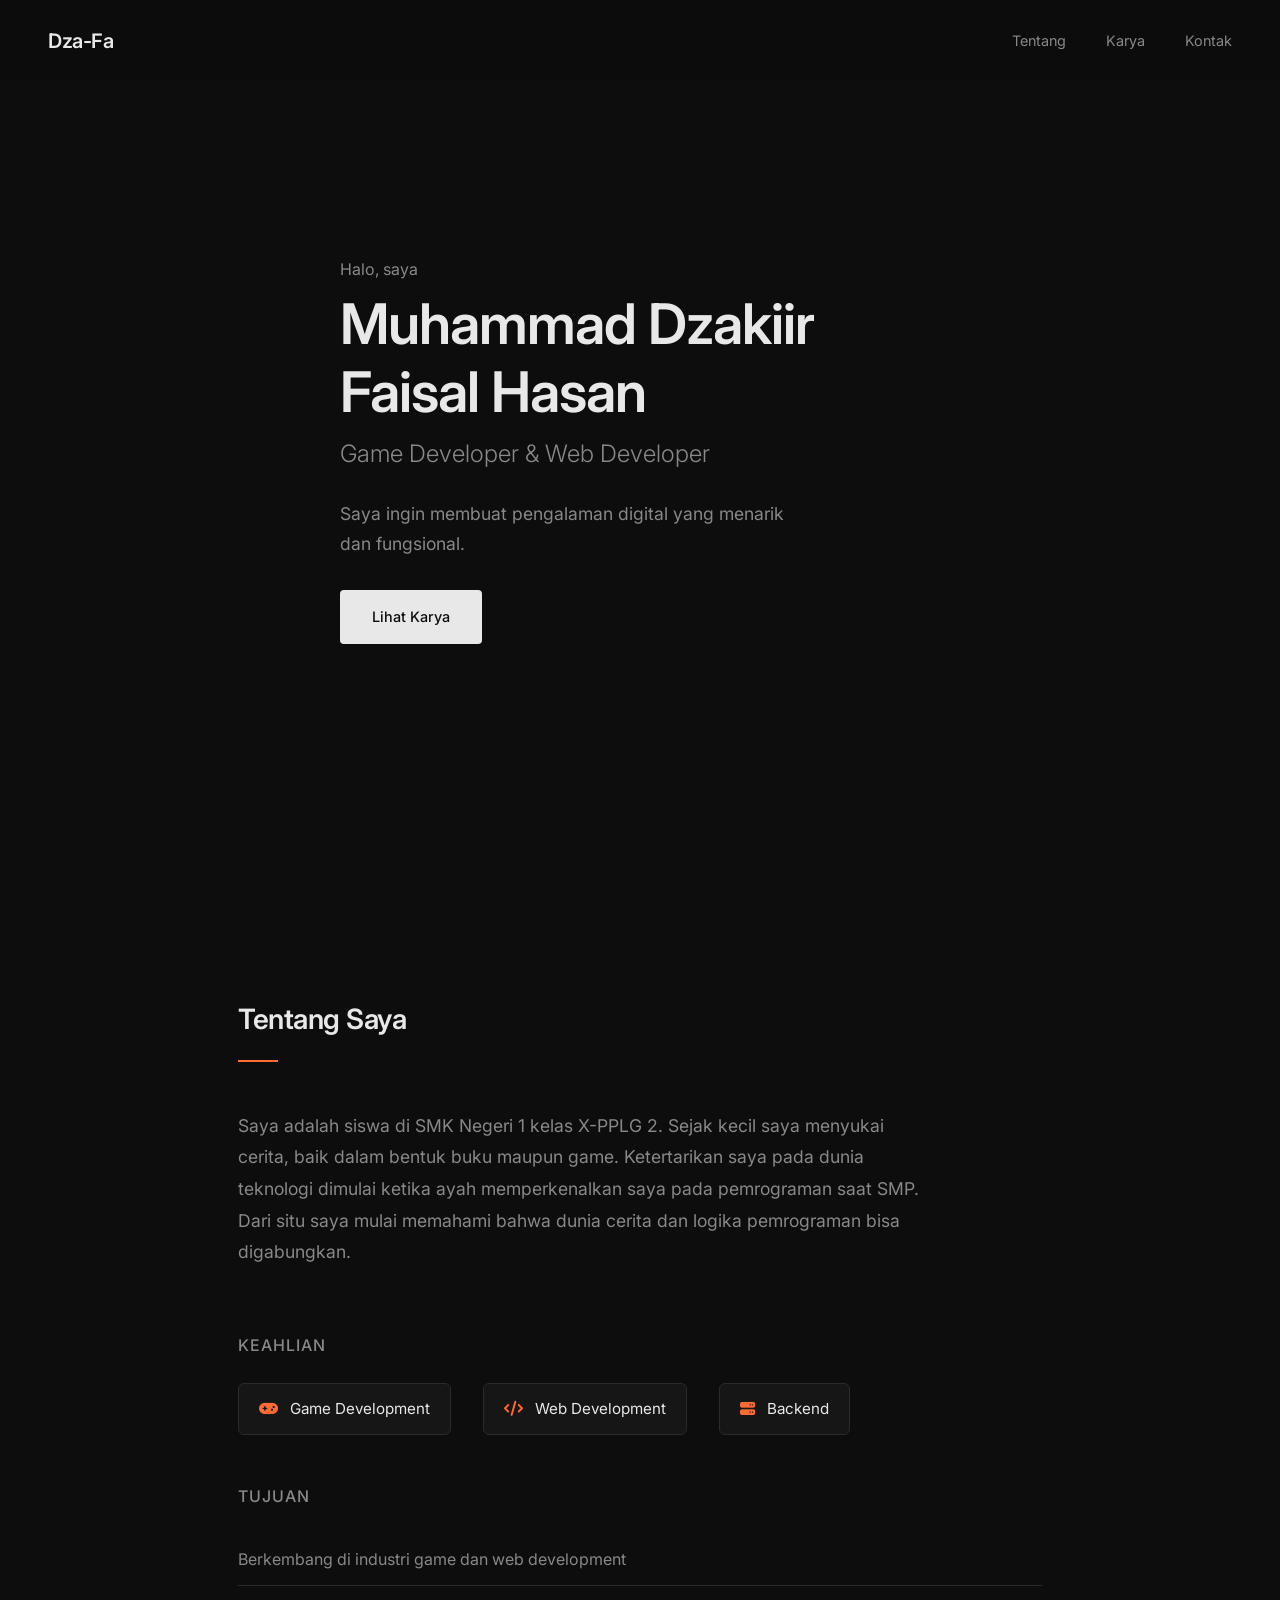
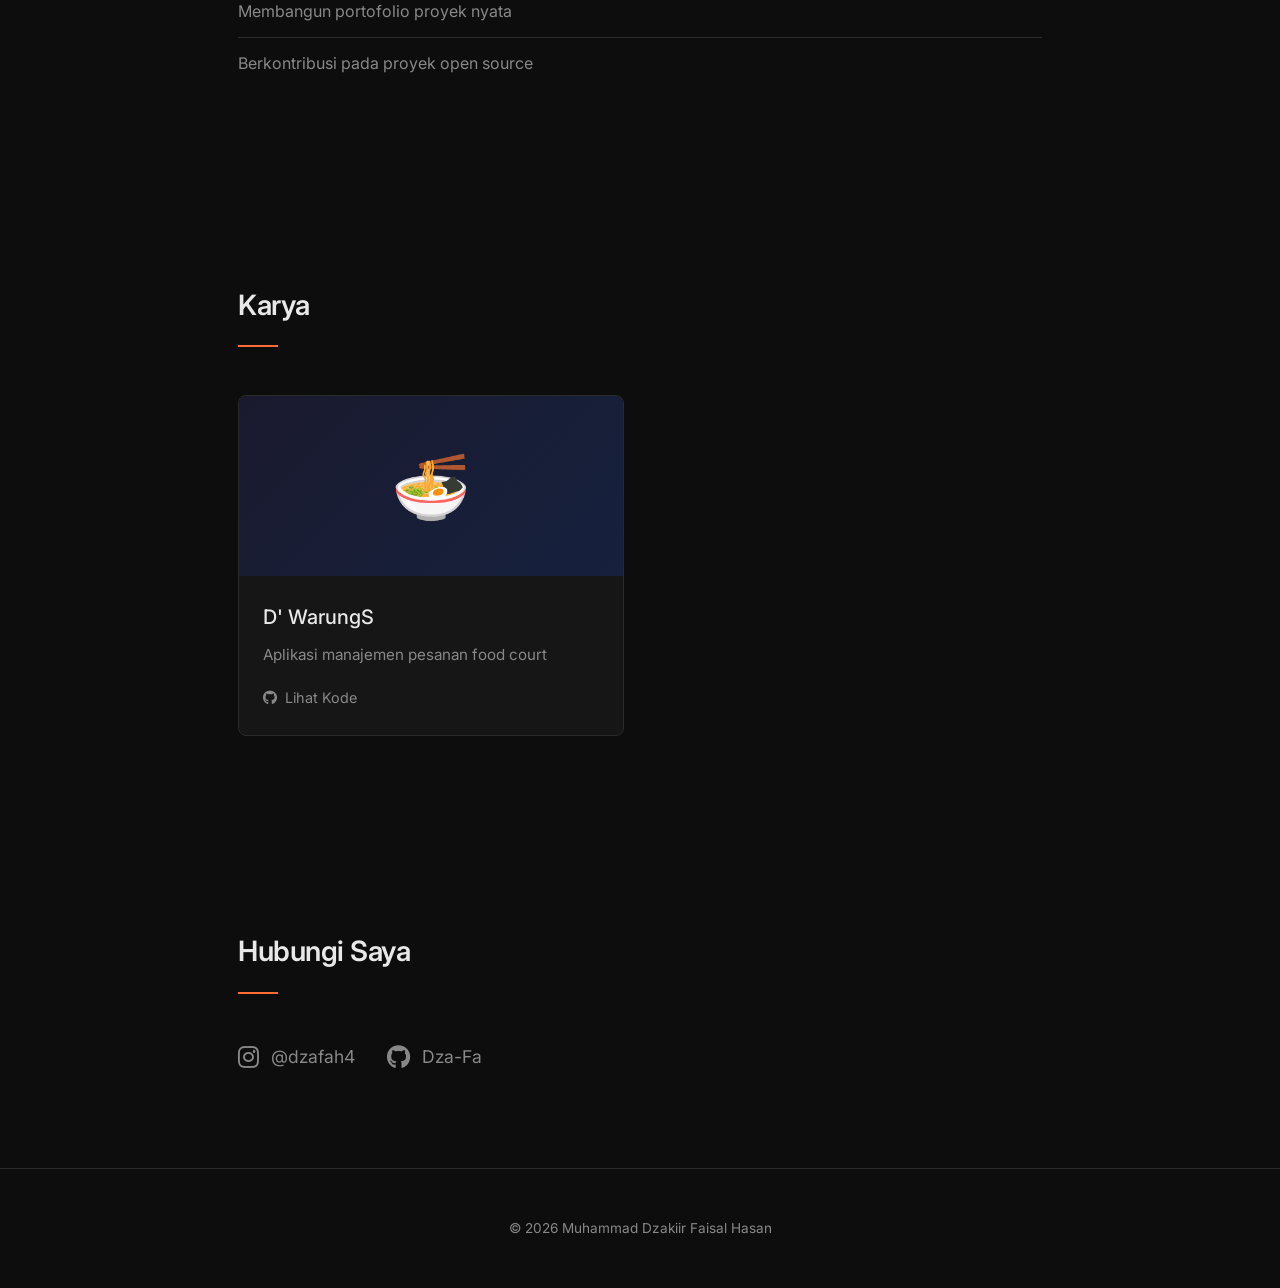
<file: dzakir/index.htm>
<!DOCTYPE html>
<html lang="id">
<head>
    <meta charset="UTF-8">
    <meta name="viewport" content="width=device-width, initial-scale=1.0">
    <title>Muhammad Dzakiir Faisal Hasan - Portfolio</title>
    <link rel="preconnect" href="https://fonts.googleapis.com">
    <link rel="preconnect" href="https://fonts.gstatic.com" crossorigin>
    <link href="https://fonts.googleapis.com/css2?family=Inter:wght@300;400;500;600&display=swap" rel="stylesheet">
    <link rel="stylesheet" href="https://cdnjs.cloudflare.com/ajax/libs/font-awesome/6.5.1/css/all.min.css">
    <link rel="stylesheet" href="style.css">
</head>
<body>
    <nav class="navbar">
        <a href="#hero" class="nav-logo">Dza-Fa</a>
        <ul class="nav-menu">
            <li><a href="#about">Tentang</a></li>
            <li><a href="#work">Karya</a></li>
            <li><a href="#contact">Kontak</a></li>
        </ul>
        <div class="nav-toggle" id="nav-toggle">
            <i class="fas fa-bars"></i>
        </div>
    </nav>

    <main>
        <section id="hero" class="hero">
            <div class="hero-content">
                <p class="hero-greeting">Halo, saya</p>
                <h1 class="hero-name">Muhammad Dzakiir Faisal Hasan</h1>
                <p class="hero-role">Game Developer & Web Developer</p>
                <p class="hero-desc">Saya ingin membuat pengalaman digital yang menarik dan fungsional.</p>
                <a href="#work" class="btn-primary">Lihat Karya</a>
            </div>
        </section>

        <section id="about" class="section">
            <h2 class="section-title">Tentang Saya</h2>
            <div class="about-content">
                <p>Saya adalah siswa di SMK Negeri 1 kelas X-PPLG 2. Sejak kecil saya menyukai cerita, baik dalam bentuk buku maupun game. Ketertarikan saya pada dunia teknologi dimulai ketika ayah memperkenalkan saya pada pemrograman saat SMP. Dari situ saya mulai memahami bahwa dunia cerita dan logika pemrograman bisa digabungkan.</p>
            </div>

            <div class="skills-section">
                <h3 class="skills-title">Keahlian</h3>
                <div class="skills-grid">
                    <div class="skill-item">
                        <i class="fas fa-gamepad"></i>
                        <span>Game Development</span>
                    </div>
                    <div class="skill-item">
                        <i class="fas fa-code"></i>
                        <span>Web Development</span>
                    </div>
                    <div class="skill-item">
                        <i class="fas fa-server"></i>
                        <span>Backend</span>
                    </div>
                </div>
            </div>

            <div class="goals-section">
                <h3 class="goals-title">Tujuan</h3>
                <ul class="goals-list">
                    <li>Berkembang di industri game dan web development</li>
                    <li>Membangun portofolio proyek nyata</li>
                    <li>Berkontribusi pada proyek open source</li>
                </ul>
            </div>
        </section>

        <section id="work" class="section">
            <h2 class="section-title">Karya</h2>
            <div class="work-grid">
                <article class="work-card">
                    <div class="work-image">
                        <span class="work-icon">🍜</span>
                    </div>
                    <div class="work-info">
                        <h3>D' WarungS</h3>
                        <p>Aplikasi manajemen pesanan food court</p>
                        <a href="https://github.com/Dza-Fa/D-WarungS.git" class="work-link" target="_blank">
                            <i class="fab fa-github"></i> Lihat Kode
                        </a>
                    </div>
                </article>
            </div>
        </section>

        <section id="contact" class="section">
            <h2 class="section-title">Hubungi Saya</h2>
            <div class="contact-links">
                <a href="https://www.instagram.com/dzafah4" class="contact-item" target="_blank">
                    <i class="fab fa-instagram"></i>
                    <span>@dzafah4</span>
                </a>
                <a href="https://github.com/Dza-Fa" class="contact-item" target="_blank">
                    <i class="fab fa-github"></i>
                    <span>Dza-Fa</span>
                </a>
            </div>
        </section>
    </main>

    <footer class="footer">
        <p>&copy; 2026 Muhammad Dzakiir Faisal Hasan</p>
    </footer>

    <script src="script.js"></script>
</body>
</html>
</file>
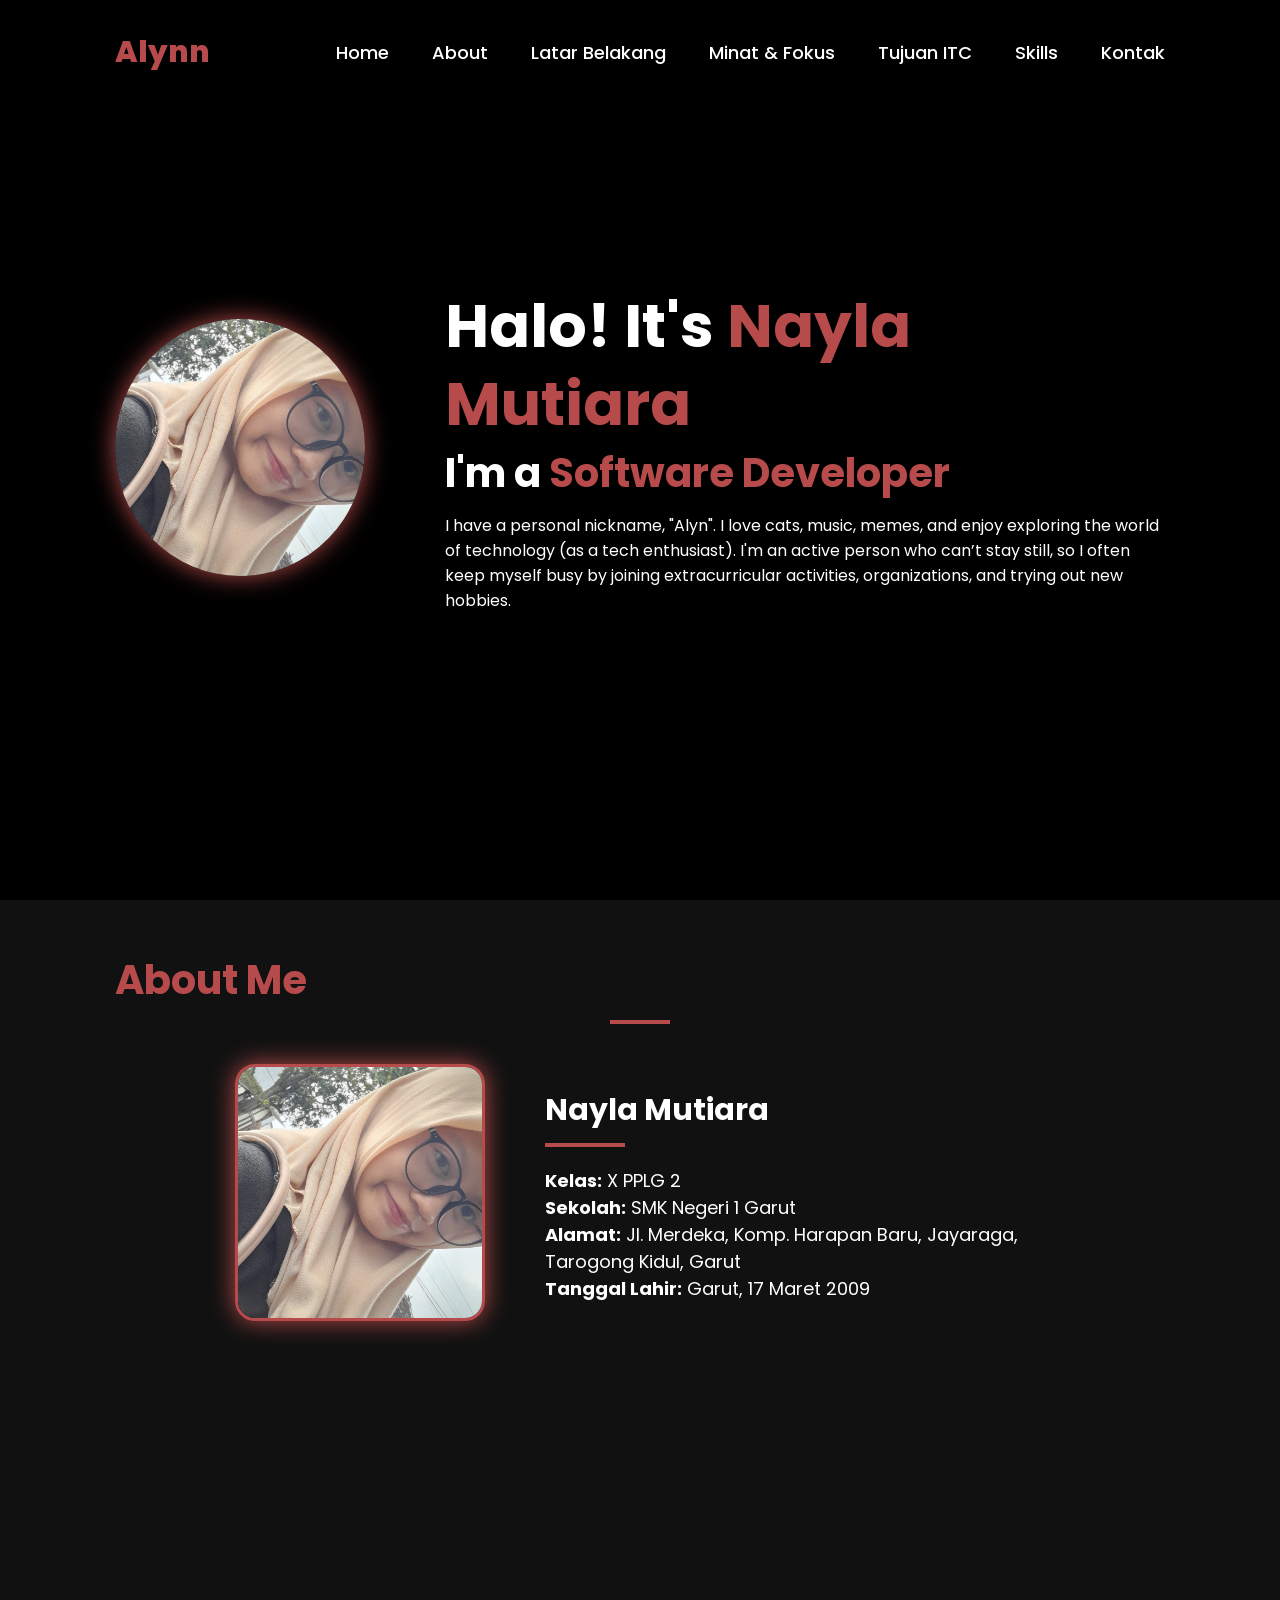
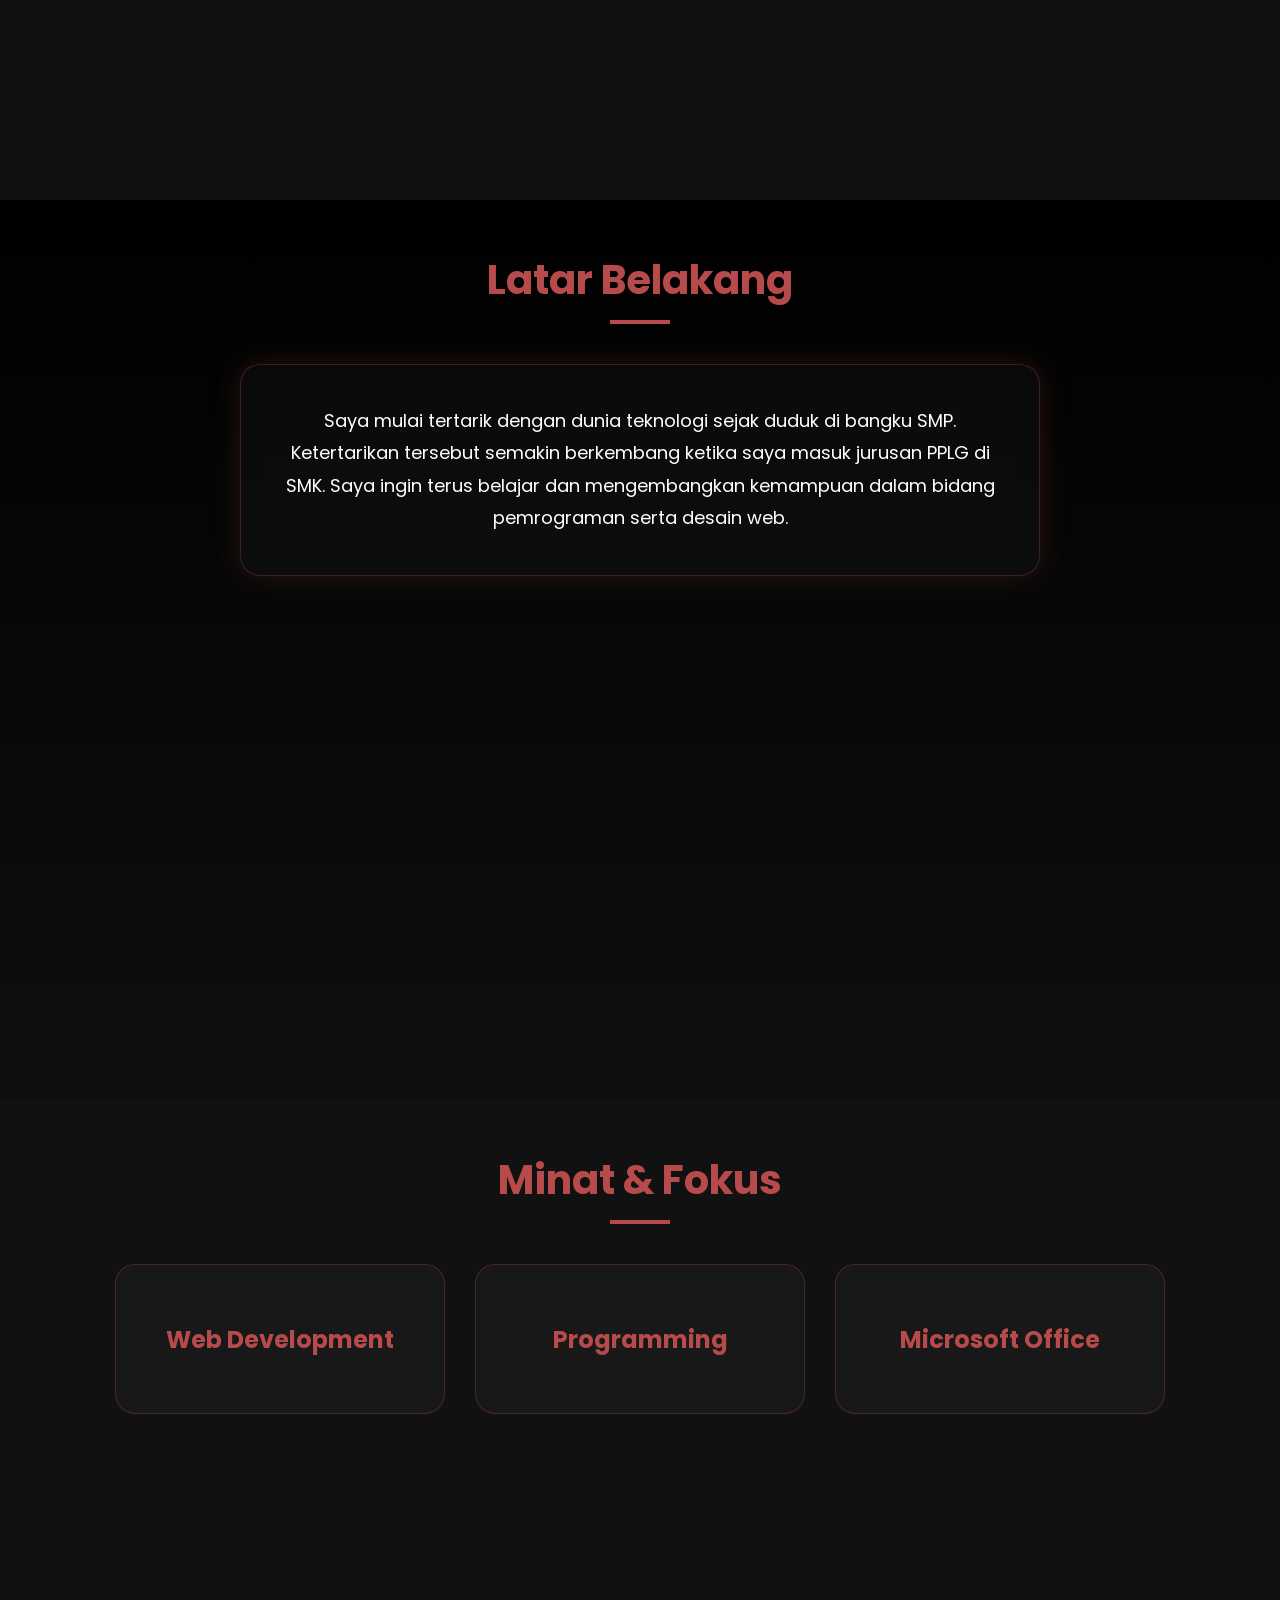
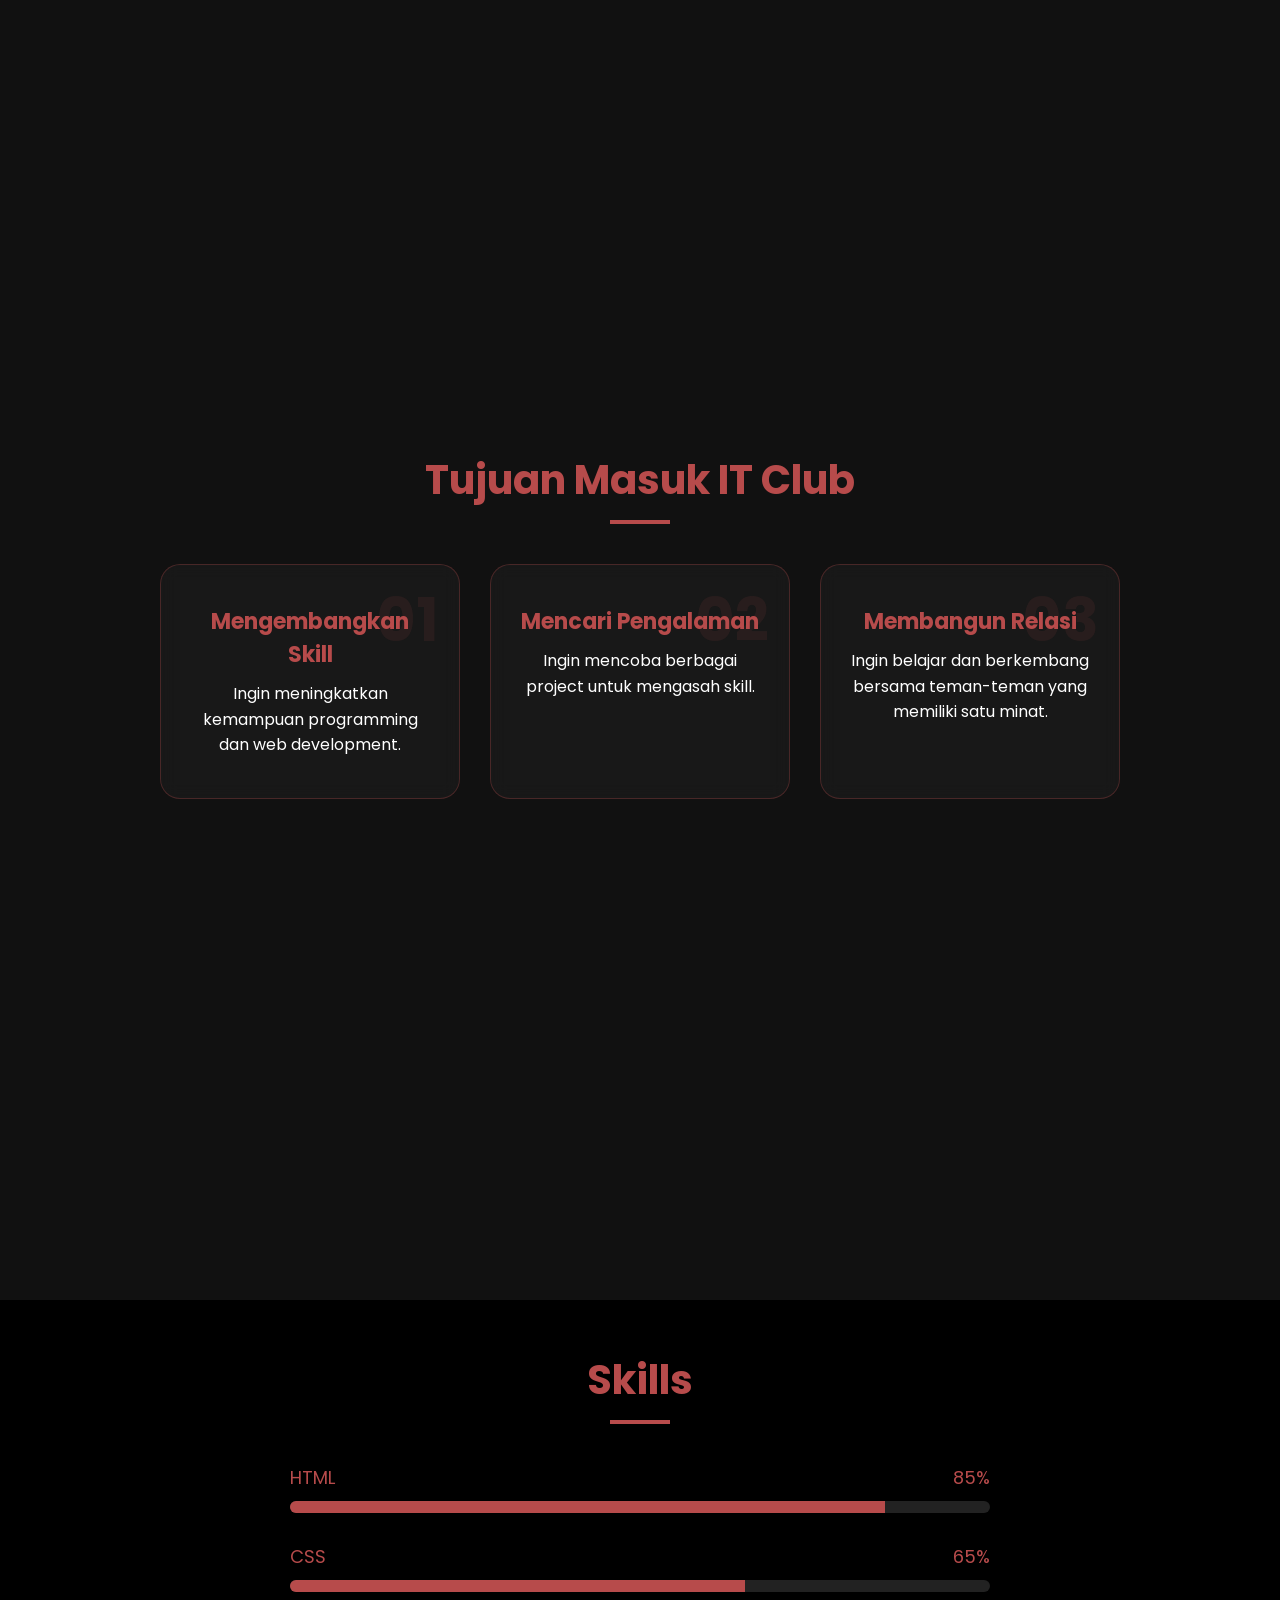
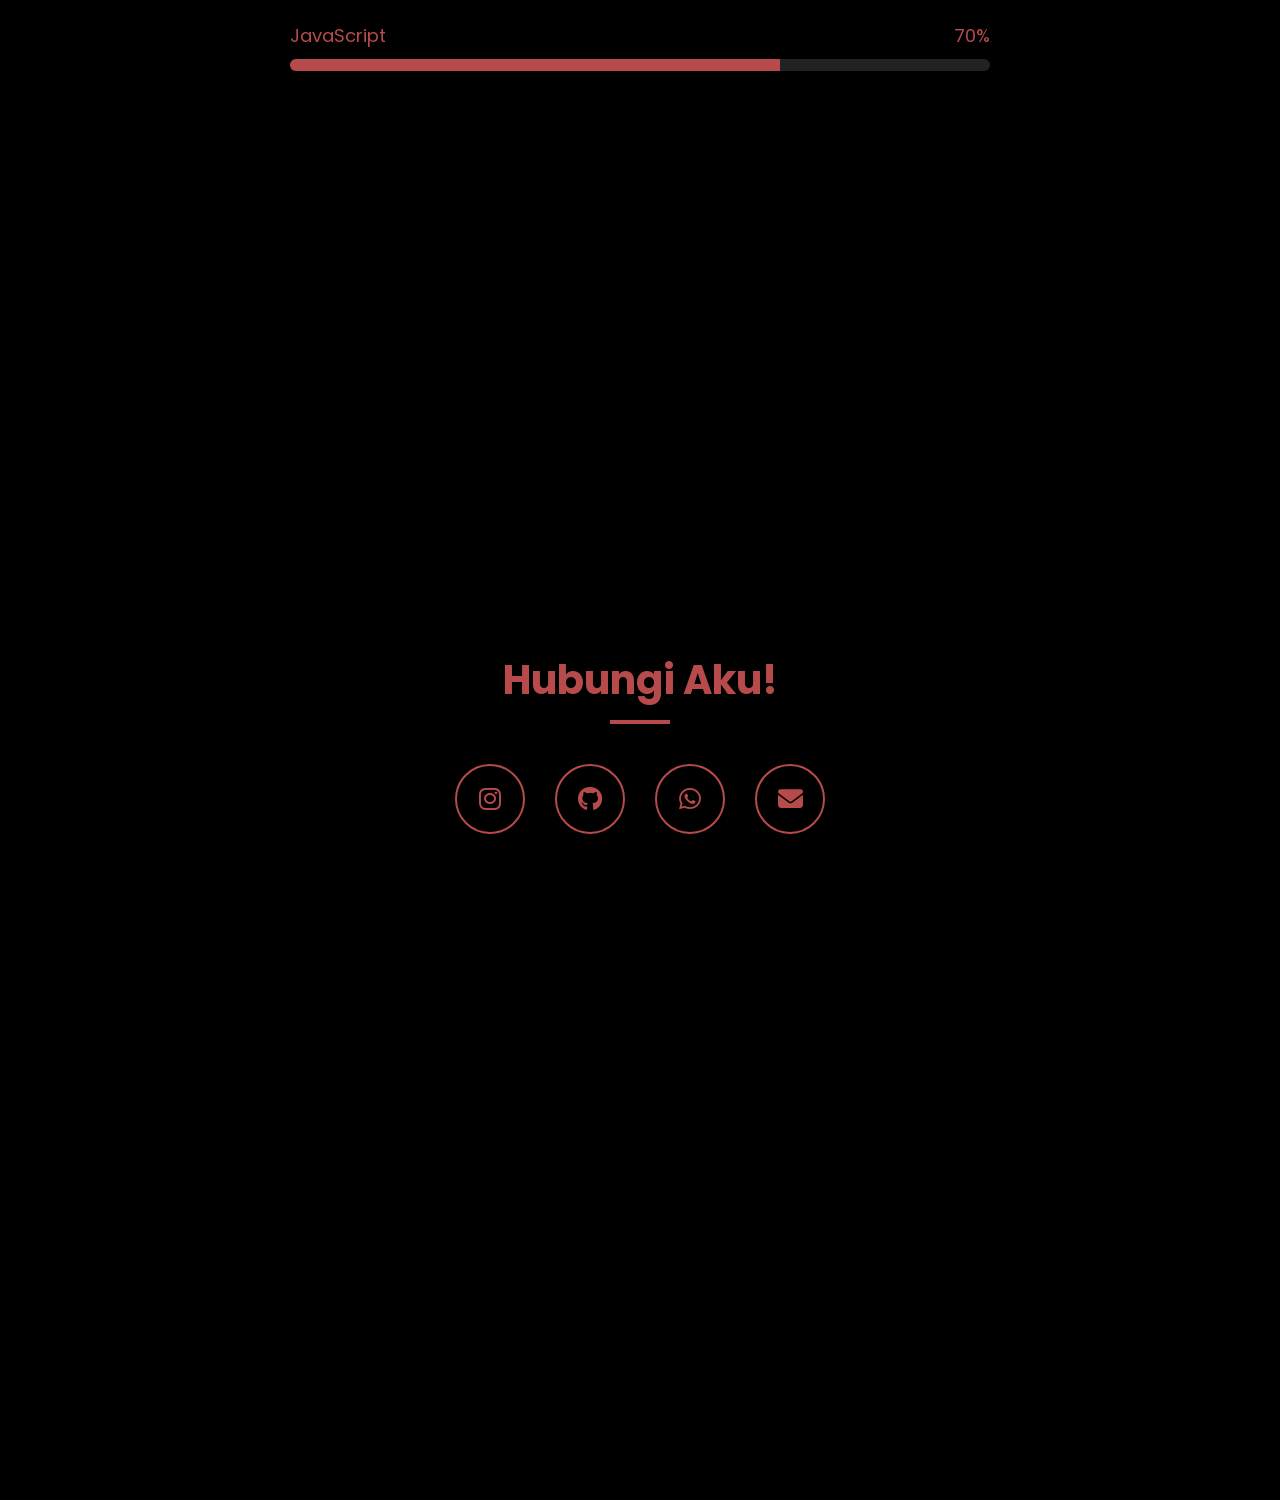
<file: nayla/index.html>
<!DOCTYPE html>
<html lang="id">
<head>
    <meta charset="UTF-8">
    <meta name="viewport" content="width=device-width, initial-scale=1.0">
   
    <link rel="stylesheet" href="https://cdnjs.cloudflare.com/ajax/libs/font-awesome/6.5.0/css/all.min.css">
    <link rel="stylesheet" href="style.css">
    <title>Porto Web</title>
</head>
<body>
    <header>
        <a href="#" class="logo">Alynn</a>
        <nav>
            <a href="#" class="active">Home</a>
            <a href="#biodata" >About</a>
            <a href="#latar" >Latar Belakang</a>
            <a href="#minat" >Minat & Fokus</a>
            <a href="#tujuan" >Tujuan ITC</a>
            <a href="#skills" >Skills</a>
            <a href="#kontak" >Kontak</a>
        </nav>
    </header>

    <section class="home">
        <div class="home-img">
            <img src="main.jpg" alt="foto">
        </div>
        <div class="home-content">
            <h1>Halo! It's <span>Nayla Mutiara</span></h1>
            <h3 class="typing-text">I'm a <span></span></h3>
            <p>I have a personal nickname, "Alyn". I love cats, music, memes,
        and enjoy exploring the world of technology (as a tech enthusiast).
        I'm an active person who can’t stay still, so I often keep myself busy
        by joining extracurricular activities, organizations,
        and trying out new hobbies.</p>
        </div>
    </section>

    <section class="biodata" id="biodata">
    <h2 class="section-title">About Me</h2>

    <div class="biodata-wrapper">

        <div class="biodata-image">
            <img src="main.jpg" alt="foto">
        </div>

        <div class="biodata-content">
            <h3>Nayla Mutiara</h3>
            <div class="line"></div>

            <p><strong>Kelas:</strong> X PPLG 2</p>
            <p><strong>Sekolah:</strong> SMK Negeri 1 Garut</p>
            <p><strong>Alamat:</strong> Jl. Merdeka, Komp. Harapan Baru, Jayaraga, Tarogong Kidul, Garut</p>
            <p><strong>Tanggal Lahir:</strong> Garut, 17 Maret 2009</p>
        </div>

    </div>
</section>

<section class="latar" id="latar">
    <h2 class="section-title">Latar Belakang</h2>

    <div class="latar-content">
        <p>
            Saya mulai tertarik dengan dunia teknologi sejak duduk di bangku SMP.
            Ketertarikan tersebut semakin berkembang ketika saya masuk jurusan
            PPLG di SMK. Saya ingin terus belajar dan mengembangkan kemampuan
            dalam bidang pemrograman serta desain web.
        </p>
    </div>
</section>

<section class="minat" id="minat">
    <h2 class="section-title">Minat & Fokus</h2>
    <div class="minat-container">

        <div class="minat-card">
            <h3>Web Development</h3>
        </div>

        <div class="minat-card">
            <h3>Programming</h3>
        </div>

        <div class="minat-card">
            <h3>Microsoft Office</h3>
        </div>

    </div>
</section>

<section class="tujuan" id="tujuan">
    <h2 class="section-title">Tujuan Masuk IT Club</h2>
    <div class="tujuan-container">

        <div class="tujuan-card">
            <span class="number">01</span>
            <h3>Mengembangkan Skill</h3>
            <p>Ingin meningkatkan kemampuan programming dan web development.</p>
        </div>

        <div class="tujuan-card">
            <span class="number">02</span>
            <h3>Mencari Pengalaman</h3>
            <p>Ingin mencoba berbagai project untuk mengasah skill.</p>
        </div>

        <div class="tujuan-card">
            <span class="number">03</span>
            <h3>Membangun Relasi</h3>
            <p>Ingin belajar dan berkembang bersama teman-teman yang memiliki satu minat.</p>
        </div>
    </div>
</section>

<section class="skills" id="skills">
    <h2 class="section-title">Skills</h2>
    <div class="skills-container">

        <div class="skill">
            <div class="skill-info">
                <span>HTML</span>
                <span>85%</span>
            </div>
            <div class="skill-bar">
                <div class="skill-fill html"></div>
            </div>
        </div>

        <div class="skill">
            <div class="skill-info">
                <span>CSS</span>
                <span>65%</span>
            </div>
            <div class="skill-bar">
                <div class="skill-fill css"></div>
            </div>
        </div>

        <div class="skill">
            <div class="skill-info">
                <span>JavaScript</span>
                <span>70%</span>
            </div>
            <div class="skill-bar">
                <div class="skill-fill javascript"></div>
            </div>
        </div>
    </div>
</section>

<section class="kontak" id="kontak">
    <h2 class="section-title">Hubungi Aku!</h2>

    <div class="kontak-container">
        <a href="https://instagram.com/03nmqa" target="_blank" class="kontak-icon">
            <i class="fa-brands fa-instagram"></i>
        </a>

        <a href="https://github.com/glyn173" target="_blank" class="kontak-icon">
            <i class="fa-brands fa-github"></i>
        </a>

        <a href="https://wa.me/62895701289451" target="_blank" class="kontak-icon">
            <i class="fa-brands fa-whatsapp"></i>
        </a>

        <a href="mailto:dwimarya0@gmail.com" class="kontak-icon">
            <i class="fa-solid fa-envelope"></i>
        </a>
    </div>
</section>
</body>
</html>
</file>
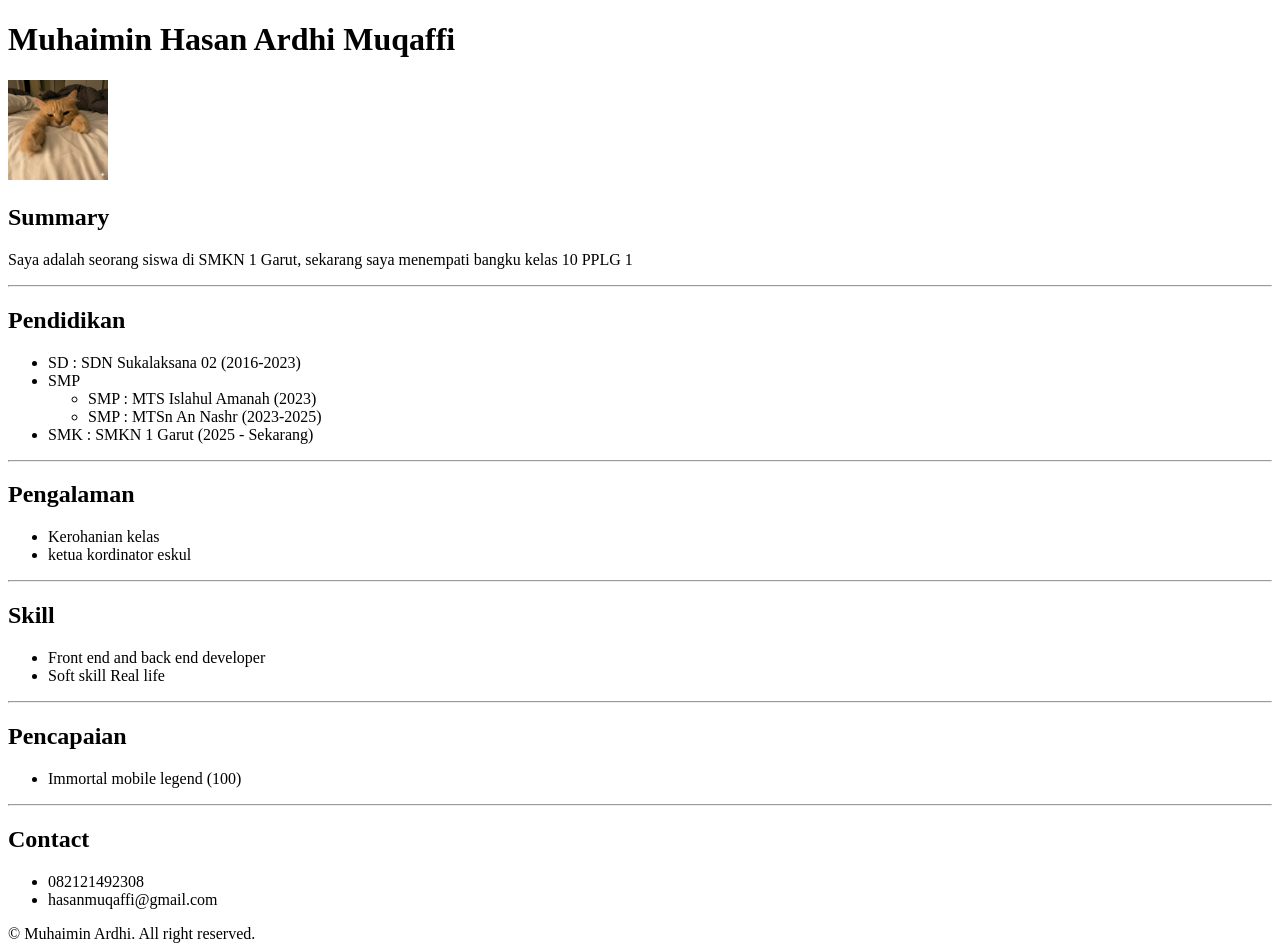
<file: muhaimin/project 1/index.html>
<!DOCTYPE html>
<html lang="en">
<head>
    <meta charset="UTF-8">
    <meta name="viewport" content="width=device-width, initial-scale=1.0">
    <title>Resume</title>
</head>
<body>
    <h1>Muhaimin Hasan Ardhi Muqaffi</h1>
    <img src="foto.png" alt=""  height="100px">
    <h2>Summary</h2>
    <p>Saya adalah seorang siswa di SMKN 1 Garut, sekarang saya menempati bangku kelas 10 PPLG 1 </p>
    <hr>
    <h2>Pendidikan</h2>
    <ul>
        <li>SD : SDN Sukalaksana 02 (2016-2023)</li>
        <li>SMP
            <ul>
                <li>SMP : MTS Islahul Amanah (2023)</li>
                <li>SMP : MTSn An Nashr (2023-2025)</li>
            </ul>
        </li>
        <li>SMK : SMKN 1 Garut  (2025 - Sekarang)</li>
    </ul>
    <hr>
    <h2>Pengalaman</h2>
    <ul>
        <li>Kerohanian kelas</li>
        <li>ketua kordinator eskul</li>
    </ul>
    <hr>
    <h2>Skill</h2>
    <ul>
        <li>Front end and back end developer</li>
        <li>Soft skill Real life</li>
    </ul>
    <hr>
    <h2>Pencapaian</h2>
    <ul>
        <li>Immortal mobile legend (100)</li>
    </ul>
    <hr>
    <h2>Contact</h2>
    <ul>
        <li>082121492308</li>
        <li>hasanmuqaffi@gmail.com</li>
    </ul>
    <footer>© Muhaimin Ardhi. All right reserved.</footer>
</body>
</html>
</file>
<file: dzakir/style.css>
:root {
    --bg-color: #0d0d0d;
    --text-color: #e8e8e8;
    --text-muted: #888888;
    --accent-color: #ff6b35;
    --card-bg: #161616;
    --border-color: #2a2a2a;
    --font-family: 'Inter', -apple-system, BlinkMacSystemFont, sans-serif;
}

* {
    margin: 0;
    padding: 0;
    box-sizing: border-box;
}

html {
    scroll-behavior: smooth;
}

body {
    font-family: var(--font-family);
    background-color: var(--bg-color);
    color: var(--text-color);
    line-height: 1.7;
    font-size: 16px;
    -webkit-font-smoothing: antialiased;
}

a {
    color: var(--text-color);
    text-decoration: none;
    transition: color 0.2s ease;
}

a:hover {
    color: var(--accent-color);
}

.navbar {
    position: fixed;
    top: 0;
    left: 0;
    right: 0;
    display: flex;
    justify-content: space-between;
    align-items: center;
    padding: 1.5rem 3rem;
    background: rgba(13, 13, 13, 0.9);
    backdrop-filter: blur(10px);
    z-index: 100;
}

.nav-logo {
    font-size: 1.25rem;
    font-weight: 600;
    letter-spacing: -0.5px;
}

.nav-menu {
    display: flex;
    list-style: none;
    gap: 2.5rem;
}

.nav-menu a {
    font-size: 0.9rem;
    color: var(--text-muted);
}

.nav-menu a:hover {
    color: var(--text-color);
}

.nav-toggle {
    display: none;
    font-size: 1.25rem;
    cursor: pointer;
}

.hero {
    min-height: 100vh;
    display: flex;
    align-items: center;
    justify-content: center;
    padding: 0 3rem;
}

.hero-content {
    max-width: 600px;
}

.hero-greeting {
    font-size: 1rem;
    color: var(--text-muted);
    margin-bottom: 0.5rem;
    font-weight: 400;
}

.hero-name {
    font-size: 3.5rem;
    font-weight: 600;
    line-height: 1.2;
    margin-bottom: 0.5rem;
    letter-spacing: -1px;
}

.hero-role {
    font-size: 1.5rem;
    color: var(--text-muted);
    margin-bottom: 1.5rem;
    font-weight: 300;
}

.hero-desc {
    font-size: 1.1rem;
    color: var(--text-muted);
    margin-bottom: 2rem;
    max-width: 450px;
}

.btn-primary {
    display: inline-block;
    padding: 0.9rem 2rem;
    background: var(--text-color);
    color: var(--bg-color);
    font-size: 0.9rem;
    font-weight: 500;
    border-radius: 4px;
    transition: all 0.2s ease;
}

.btn-primary:hover {
    background: var(--accent-color);
    color: white;
    transform: translateY(-2px);
}

.section {
    padding: 6rem 3rem;
    max-width: 900px;
    margin: 0 auto;
}

.section-title {
    font-size: 1.75rem;
    font-weight: 600;
    margin-bottom: 3rem;
    letter-spacing: -0.5px;
    position: relative;
}

.section-title::after {
    content: '';
    display: block;
    width: 40px;
    height: 2px;
    background: var(--accent-color);
    margin-top: 1rem;
}

.about-content p {
    font-size: 1.1rem;
    color: var(--text-muted);
    line-height: 1.8;
    max-width: 700px;
}

.skills-section {
    margin-top: 4rem;
}

.skills-title,
.goals-title {
    font-size: 1rem;
    font-weight: 500;
    color: var(--text-muted);
    text-transform: uppercase;
    letter-spacing: 1px;
    margin-bottom: 1.5rem;
}

.skills-grid {
    display: flex;
    gap: 2rem;
    flex-wrap: wrap;
}

.skill-item {
    display: flex;
    align-items: center;
    gap: 0.75rem;
    padding: 0.75rem 1.25rem;
    background: var(--card-bg);
    border: 1px solid var(--border-color);
    border-radius: 6px;
    font-size: 0.95rem;
    transition: border-color 0.2s ease;
}

.skill-item:hover {
    border-color: var(--text-muted);
}

.skill-item i {
    color: var(--accent-color);
}

.goals-section {
    margin-top: 3rem;
}

.goals-list {
    list-style: none;
}

.goals-list li {
    padding: 0.75rem 0;
    border-bottom: 1px solid var(--border-color);
    color: var(--text-muted);
    font-size: 1rem;
}

.goals-list li:last-child {
    border-bottom: none;
}

.work-grid {
    display: grid;
    grid-template-columns: repeat(auto-fill, minmax(300px, 1fr));
    gap: 2rem;
}

.work-card {
    background: var(--card-bg);
    border: 1px solid var(--border-color);
    border-radius: 8px;
    overflow: hidden;
    transition: transform 0.2s ease, border-color 0.2s ease;
}

.work-card:hover {
    transform: translateY(-4px);
    border-color: var(--text-muted);
}

.work-image {
    height: 180px;
    background: linear-gradient(135deg, #1a1a2e 0%, #16213e 100%);
    display: flex;
    align-items: center;
    justify-content: center;
}

.work-icon {
    font-size: 4rem;
}

.work-info {
    padding: 1.5rem;
}

.work-info h3 {
    font-size: 1.25rem;
    font-weight: 500;
    margin-bottom: 0.5rem;
}

.work-info p {
    color: var(--text-muted);
    font-size: 0.95rem;
    margin-bottom: 1rem;
}

.work-link {
    display: inline-flex;
    align-items: center;
    gap: 0.5rem;
    font-size: 0.9rem;
    color: var(--text-muted);
}

.work-link:hover {
    color: var(--accent-color);
}

.contact-links {
    display: flex;
    gap: 2rem;
    flex-wrap: wrap;
}

.contact-item {
    display: flex;
    align-items: center;
    gap: 0.75rem;
    font-size: 1.1rem;
    color: var(--text-muted);
}

.contact-item i {
    font-size: 1.5rem;
}

.contact-item:hover {
    color: var(--text-color);
}

.footer {
    padding: 3rem;
    text-align: center;
    color: var(--text-muted);
    font-size: 0.85rem;
    border-top: 1px solid var(--border-color);
}

@media (max-width: 768px) {
    .navbar {
        padding: 1rem 1.5rem;
    }
    
    .nav-menu {
        position: fixed;
        top: 0;
        right: -100%;
        width: 70%;
        max-width: 300px;
        height: 100vh;
        background: var(--card-bg);
        flex-direction: column;
        justify-content: center;
        align-items: center;
        transition: right 0.3s ease;
    }
    
    .nav-menu.active {
        right: 0;
    }
    
    .nav-toggle {
        display: block;
    }
    
    .hero {
        padding: 0 1.5rem;
    }
    
    .hero-name {
        font-size: 2.5rem;
    }
    
    .hero-role {
        font-size: 1.25rem;
    }
    
    .section {
        padding: 4rem 1.5rem;
    }
    
    .section-title {
        font-size: 1.5rem;
    }
    
    .skills-grid {
        gap: 1rem;
    }
    
    .skill-item {
        padding: 0.6rem 1rem;
        font-size: 0.85rem;
    }
    
    .work-grid {
        grid-template-columns: 1fr;
    }
}
</file>
<file: nayla/style.css>
@import url('https://fonts.googleapis.com/css2?family=Poppins:wght@100;200;300;400;500;600&display=swap');

* {
    margin: 0;
    padding: 0;
    box-sizing: border-box;
    text-decoration: none;
    border: none;
    outline: none;
    font-family: 'Poppins', sans-serif;
}

html{
    font-size: 62.5%;
    scroll-behavior: smooth;
}

body{
    width: 100%;
    overflow-x: hidden;
    background-color: black;
    color: white;
}

header{
    margin-top: 20px;
    position: fixed;
    top: 0;
    left: 0;
    width: 100%;
    padding: 1rem 9%;
    background-color: transparent;
    display: flex;
    justify-content: space-between;
    align-items: center;
    z-index: 100;
}

.logo{
    font-size: 3rem;
    color: #b74b4b;
    font-weight: 800;
    cursor: pointer;
    transition: 0.5s ease;
}

.logo:hover{
    transform: scale(1.1);
}

nav a{
    font-size: 1.8rem;
    color: white;
    margin-left: 4rem;
    font-weight: 500;
    transition: 0.3 ease;
    border-bottom: 3px solid transparent;
}

nav a:hover,
nav a:active{
    color: #b74b4b;
    border-bottom: 3px solid #b74b4b;
}

@media(max-width:995px){
    nav{
        position: absolute;
        display: none;
        top: 0;
        right: 0;
        width: 40%;
        border-left: 3px solid #b74b4b;
        border-bottom: 3px solid #b74b4b;
        border-bottom-left-radius: 2rem;
        padding: 1rem solid;
        background-color: #161616;
        border-top: 0.1rem solid rgba(0,0,0,1);
    }

    nav a{
        display: block;
        font-size: 2rem;
        margin: 3rem 0;
    }

    nav a:hover,
    nav a.active{
        padding: 1rem;
        border-radius: 0.5rem;
        border-bottom: 0.5rem solid #b74b4b;
    }
}

section{
    min-height: 100vh;
    padding: 5rem 9% 5rem;
}

.home{
    display: flex;
    justify-content: center;
    align-items: center;
    gap: 8rem;
    background-color: black;
}

.home .home-content h1{
    font-size: 6rem;
    font-weight: 700;
    line-height: 1.3;
}

span{
    color: #b74b4b;
}

.home-content h3{
    font-size: 4rem;
    margin-bottom: 1rem;
    font-weight: 700;
}

.home-content p{
    font-size: 1.6rem;
}

.home-img{
    border-radius: 50%;
}

.home-img img{
    position: relative;
    width: 22vw;
    max-width: 250px;
    border-radius: 50%;
    box-shadow: 0 0 25px #b74b4b;
    transition: 0.3s ease;
}

.typing-text{
    font-size: 34px;
    font-weight: 600;
    min-width: 280px;
}

.typing-text span{
    position: relative;
}

.typing-text span::before{
    content: "Software Developer";
    color: #b74b4b;
    animation: words 20s infinite;
}

.typing-text span::after{
    content: "";
    background-color: black;
    position: absolute;
    width: calc(100% + 8px);
    height: 100%;
    border-left: 3px solid black;
    right: -8;
    animation: cursor 0.6s infinite;
}

@keyframes cursor{
    to{
        border-left: 3px solid #b74b4b;
    }
}

@keyframes words{
    0%, 34%{
        content: "Web Developer";
    }
    35%, 69%{
        content: "Tech Enthusiast";
    }
    70%, 100%{
        content: "Public Speaker";
    }
}

@media (max-width: 1000px){
    .home{
        gap: 4rem;
    }
}

@media(max-width:995px){
    .home{
        flex-direction: column;
        margin: 5rem 4rem;
    }

    .home .home-content h3{
    font-size: 2.5rem;
    }

    .home-content h1{
        font-size: 5rem;
    }

    .home-img img{
        width: 70vw;
        margin-top: 4rem;
    }
}

.biodata {
    background-color: #111;
}

.biodata-wrapper {
    display: flex;
    align-items: center;
    justify-content: center;
    gap: 6rem;
    flex-wrap: wrap;
}

.biodata-image img {
    width: 250px;
    border-radius: 2rem;
    border: 3px solid #b74b4b;
    box-shadow: 0 0 25px #b74b4b;
    animation: fadeLeft 1s ease forwards;
    opacity: 0;
}

.biodata-content {
    max-width: 500px;
    font-size: 1.8rem;
    animation: fadeRight 1s ease forwards;
    opacity: 0;
}

.biodata-content h3 {
    font-size: 3rem;
}

.line {
    width: 80px;
    height: 4px;
    background-color: #b74b4b;
    margin: 1rem 0 2rem 0;
}

@keyframes fadeLeft {
    from {
        transform: translateX(-60px);
        opacity: 0;
    }
    to {
        transform: translateX(0);
        opacity: 1;
    }
}

@keyframes fadeRight {
    from {
        transform: translateX(60px);
        opacity: 0;
    }
    to {
        transform: translateX(0);
        opacity: 1;
    }
}

.latar {
    background: linear-gradient(180deg, black, #0f0f0f);
    text-align: center;
}

.latar-content {
    max-width: 800px;
    margin: auto;
    font-size: 1.8rem;
    line-height: 1.8;
    padding: 4rem;
    border-radius: 2rem;
    background: rgba(255, 255, 255, 0.03);
    backdrop-filter: blur(10px);
    border: 1px solid rgba(183, 75, 75, 0.3);
    box-shadow: 0 0 30px rgba(183, 75, 75, 0.2);
    opacity: 0;
    animation: fadeUp 1s ease forwards;
}

.latar-content:hover {
    transform: translateY(-8px);
    transition: 0.4s ease;
    box-shadow: 0 0 40px rgba(183, 75, 75, 0.5);
}

@keyframes fadeUp {
    from {
        transform: translateY(40px);
        opacity: 0;
    }
    to {
        transform: translateY(0);
        opacity: 1;
    }
}

.section-title {
    font-size: 4rem;
    margin-bottom: 4rem;
    color: #b74b4b;
    position: relative;
}

.section-title::after {
    content: "";
    width: 60px;
    height: 4px;
    background-color: #b74b4b;
    display: block;
    margin: 1rem auto 0;
}

.minat {
    background-color: #111;
    text-align: center;
}

.minat-container {
    display: grid;
    grid-template-columns: repeat(auto-fit, minmax(250px, 1fr));
    gap: 3rem;
    margin-top: 4rem;
}

.minat-card {
    background: rgba(255, 255, 255, 0.03);
    padding: 4rem;
    border-radius: 2rem;
    border: 1px solid rgba(183, 75, 75, 0.3);
    backdrop-filter: blur(8px);
    transition: 0.4s ease;

    display: flex;
    align-items: center;
    justify-content: center;
    min-height: 150px;
}

.minat-card h3 {
    font-size: 2.4rem;
    color: #b74b4b;
    text-align: center;
}

.minat-card:hover {
    transform: translateY(-12px) scale(1.05);
    box-shadow: 0 0 40px rgba(183, 75, 75, 0.6);
}

.tujuan {
    background-color: #111;
    text-align: center;
}

.tujuan-container {
    display: flex;
    justify-content: center;
    gap: 3rem;
    margin-top: 4rem;
    flex-wrap: wrap;
}

.tujuan-card {
    position: relative;
    background: rgba(255, 255, 255, 0.03);
    padding: 4rem 3rem;
    width: 300px;
    border-radius: 2rem;
    border: 1px solid rgba(183, 75, 75, 0.3);
    backdrop-filter: blur(8px);
    transition: 0.4s ease;
    overflow: hidden;
}

.tujuan-card h3 {
    font-size: 2.2rem;
    margin-bottom: 1rem;
    color: #b74b4b;
}

.tujuan-card p {
    font-size: 1.6rem;
    line-height: 1.6;
}

.tujuan-card .number {
    position: absolute;
    top: 10px;
    right: 20px;
    font-size: 6rem;
    font-weight: bold;
    color: rgba(183, 75, 75, 0.1);
}

.tujuan-card:hover {
    transform: translateY(-10px);
    box-shadow: 0 0 40px rgba(183, 75, 75, 0.5);
}

.skills {
    background-color: black;
    text-align: center;
}

.skills-container {
    max-width: 700px;
    margin: auto;
    margin-top: 4rem;
}

.skill {
    margin-bottom: 3rem;
}

.skill-info {
    display: flex;
    justify-content: space-between;
    font-size: 1.8rem;
    margin-bottom: 1rem;
}

.skill-bar {
    width: 100%;
    height: 12px;
    background-color: #222;
    border-radius: 1rem;
    overflow: hidden;
}

.skill-fill {
    height: 100%;
    background-color: #b74b4b;
    width: 0;
    animation: fillBar 2s forwards;
}

.skill-fill.html {
    width: 85%;
}

.skill-fill.css {
    width: 65%;
}

.skill-fill.javascript {
    width: 70%;
}

@keyframes fillBar {
    from {
        width: 0;
    }
}

.kontak {
    background-color: black;
    text-align: center;
}

.kontak-container {
    display: flex;
    justify-content: center;
    gap: 3rem;
    margin-top: 4rem;
    flex-wrap: wrap;
}

.kontak-icon {
    display: flex;
    justify-content: center;
    align-items: center;
    width: 70px;
    height: 70px;
    border-radius: 50%;
    border: 2px solid #b74b4b;
    font-size: 2.5rem;
    color: #b74b4b;
    transition: 0.3s ease;
}

.kontak-icon:hover {
    background-color: #b74b4b;
    color: black;
    transform: translateY(-5px);
}
</file>
